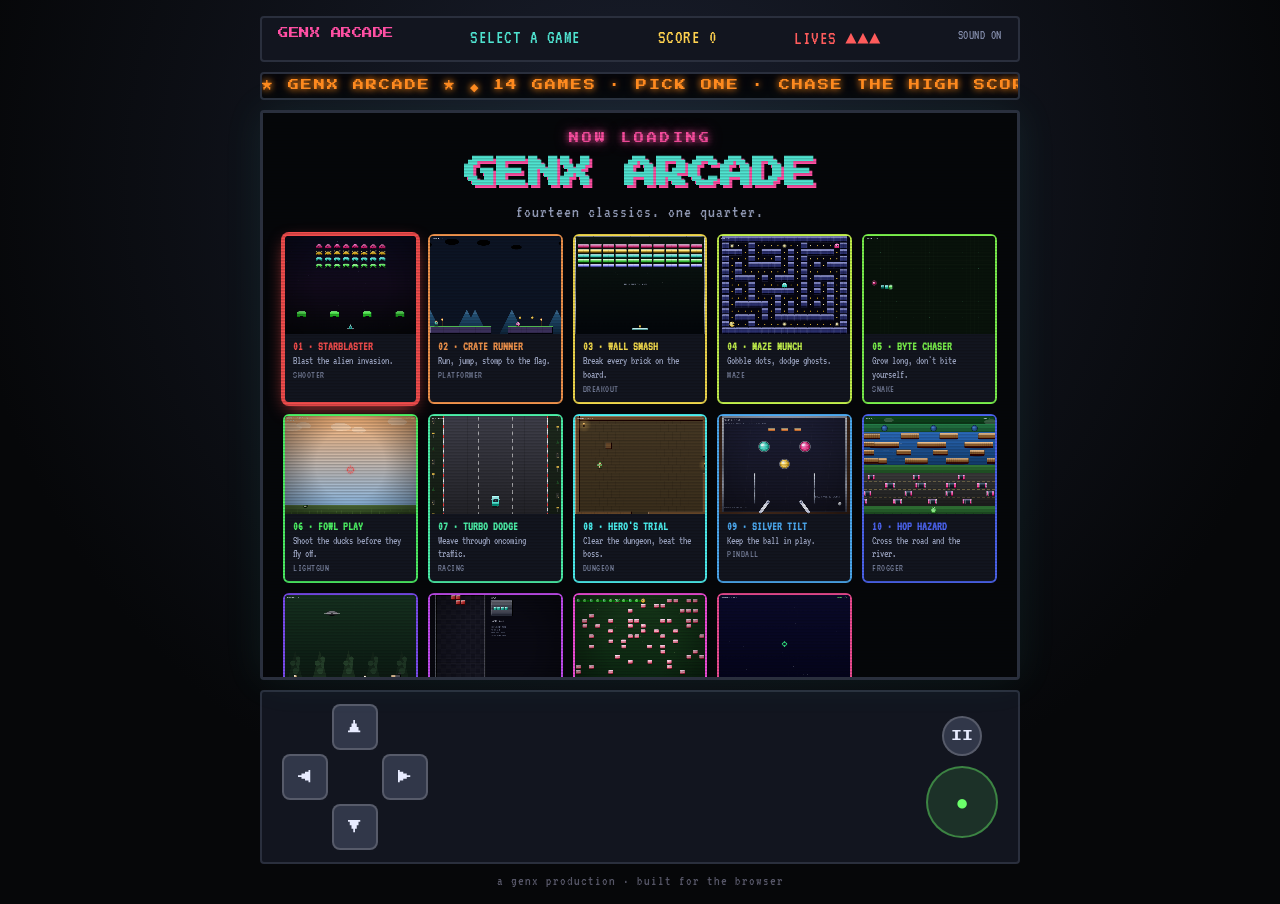
<file: index.html>
<!DOCTYPE html>
<html lang="en">
<head>
<meta charset="UTF-8">
<meta name="viewport" content="width=device-width, initial-scale=1.0, maximum-scale=1.0, user-scalable=no">
<title>GENX ARCADE</title>
<link rel="stylesheet" href="style.css?v=7">
</head>
<body>
  <div id="crt-boot" aria-hidden="true"></div>
  <div id="wrap">
    <div id="hud">
      <span id="hud-title">GENX ARCADE</span>
      <span id="hud-level">SELECT A GAME</span>
      <span id="hud-score">SCORE 0</span>
      <span id="hud-lives">LIVES ▲▲▲</span>
      <span id="hud-sound">SOUND ON</span>
    </div>

    <div id="marquee"><div id="marquee-track"></div></div>

    <div id="stage">
      <canvas id="game" width="640" height="480"></canvas>

      <div id="screen-title" class="screen">
        <p class="eyebrow">NOW LOADING</p>
        <h1>GENX ARCADE</h1>
        <p class="sub">fourteen classics. one quarter.</p>
        <div class="levelist" id="level-list"></div>
        <p class="prompt blink">CLICK A GAME TO PLAY</p>
        <button class="menu-btn" data-key="Enter">START</button>
        <p class="controls">CLICK/TAP A GAME &middot; ARROWS + ENTER &middot; KEYBOARD, MOUSE &amp; TOUCH ALL WORK &middot; M MUTE</p>
        <p class="controls">GRIDIRON DASH grew into its own game, coming soon</p>
      </div>

      <div id="screen-levelcomplete" class="screen hidden">
        <h2 id="lc-title">LEVEL CLEAR</h2>
        <p id="lc-score"></p>
        <p class="prompt blink">PRESS ENTER TO CONTINUE</p>
        <button class="menu-btn" data-key="Enter">CONTINUE</button>
      </div>

      <div id="screen-gameover" class="screen hidden">
        <h2 class="danger">GAME OVER</h2>
        <p id="go-score"></p>
        <p class="prompt blink">PRESS ENTER TO RETRY</p>
        <button class="menu-btn" data-key="Enter">RETRY</button>
      </div>

      <div id="screen-win" class="screen hidden">
        <h2 class="win">ALL STAGES CLEARED!</h2>
        <p id="win-score"></p>
        <p class="prompt blink">PRESS ENTER TO CONTINUE INTO ENDLESS MODE</p>
        <button class="menu-btn" data-key="Enter">CONTINUE</button>
      </div>

      <div id="screen-pause" class="screen hidden">
        <h2>PAUSED</h2>
        <p class="prompt blink">PRESS P TO RESUME</p>
        <p class="controls">PRESS ESC TO QUIT TO MENU</p>
        <button class="menu-btn" data-key="p">RESUME</button>
        <button class="menu-btn secondary" data-key="Escape">QUIT TO MENU</button>
      </div>

      <div id="screen-initials" class="screen hidden">
        <p class="eyebrow">NEW HIGH SCORE</p>
        <h2>ENTER YOUR INITIALS</h2>
        <div class="initials-row">
          <span class="letter-slot active">A</span>
          <span class="letter-slot">A</span>
          <span class="letter-slot">A</span>
        </div>
        <p class="controls">UP/DOWN CHANGE LETTER &middot; LEFT/RIGHT MOVE &middot; ENTER CONFIRM</p>
        <button class="menu-btn" data-key="Enter">CONFIRM</button>
      </div>

    </div>

    <div id="touch-controls">
      <div id="touch-dpad" class="touch-group">
        <button class="touch-btn dpad-up" data-key="ArrowUp" aria-label="Up">&#9650;</button>
        <button class="touch-btn dpad-left" data-key="ArrowLeft" aria-label="Left">&#9664;</button>
        <button class="touch-btn dpad-right" data-key="ArrowRight" aria-label="Right">&#9654;</button>
        <button class="touch-btn dpad-down" data-key="ArrowDown" aria-label="Down">&#9660;</button>
      </div>
      <div id="touch-side" class="touch-group">
        <button class="touch-btn pause-btn" data-key="p" aria-label="Pause">II</button>
        <button class="touch-btn action-btn" data-key=" " aria-label="Action">&#9679;</button>
      </div>
    </div>

    <div id="footer">a genx production &middot; built for the browser</div>
  </div>

  <script src="fx.js?v=2"></script>
  <script src="game.js?v=4"></script>
  <script src="levels/shooter.js"></script>
  <script src="levels/platformer.js"></script>
  <script src="levels/breakout.js"></script>
  <script src="levels/maze.js"></script>
  <script src="levels/snake.js"></script>
  <script src="levels/fowlplay.js"></script>
  <script src="levels/racing.js"></script>
  <script src="levels/zelda.js"></script>
  <script src="levels/pinball.js"></script>
  <script src="levels/frogger.js"></script>
  <script src="levels/commando.js"></script>
  <script src="levels/tetris.js"></script>
  <script src="levels/bugblitz.js"></script>
  <script src="levels/skydefense.js"></script>
  <script>
    Game.registerLevel('STARBLASTER', createShooterLevel, 'shooter', 'Blast the alien invasion.');
    Game.registerLevel('CRATE RUNNER', createPlatformerLevel, 'platformer', 'Run, jump, stomp to the flag.');
    Game.registerLevel('WALL SMASH', createBreakoutLevel, 'breakout', 'Break every brick on the board.');
    Game.registerLevel('MAZE MUNCH', createMazeLevel, 'maze', 'Gobble dots, dodge ghosts.');
    Game.registerLevel('BYTE CHASER', createSnakeLevel, 'snake', "Grow long, don't bite yourself.");
    Game.registerLevel('FOWL PLAY', createFowlPlayLevel, 'lightgun', 'Shoot the ducks before they fly off.');
    Game.registerLevel('TURBO DODGE', createRacingLevel, 'racing', 'Weave through oncoming traffic.');
    Game.registerLevel("HERO'S TRIAL", createZeldaLevel, 'dungeon', 'Clear the dungeon, beat the boss.');
    Game.registerLevel('SILVER TILT', createPinballLevel, 'pinball', 'Keep the ball in play.');
    Game.registerLevel('HOP HAZARD', createFroggerLevel, 'frogger', 'Cross the road and the river.');
    Game.registerLevel('OPERATION VIPER', createCommandoLevel, 'run-n-gun', 'Fight through enemy lines.');
    Game.registerLevel('BLOCK CASCADE', createTetrisLevel, 'puzzle', 'Clear lines before they stack up.');
    Game.registerLevel('BUG BLITZ', createBugBlitzLevel, 'garden', 'Blast the centipede before it reaches you.');
    Game.registerLevel('SKY DEFENSE', createSkyDefenseLevel, 'defense', 'Aim and intercept before the cities fall.');
    Game.boot();
  </script>
</body>
</html>
</file>
<file: style.css>
@import url('https://fonts.googleapis.com/css2?family=Press+Start+2P&family=VT323&display=swap');

:root {
  --bg: #0b0e14;
  --panel: #12151f;
  --line: #2a2f3d;
  --cyan: #4fe3d0;
  --magenta: #ff4fa3;
  --yellow: #ffd24f;
  --green: #6bff6b;
  --red: #ff5c5c;
  --text: #e8ecff;
  --display: 'Press Start 2P', monospace;
  --mono: 'VT323', ui-monospace, 'Cascadia Code', Consolas, monospace;
}

* { box-sizing: border-box; }

body {
  margin: 0;
  min-height: 100vh;
  display: flex;
  align-items: center;
  justify-content: center;
  background: radial-gradient(circle at 50% 20%, #1a1f2e 0%, #060709 70%);
  color: var(--text);
  font-family: var(--mono);
  padding: 16px;
}

#wrap {
  display: flex;
  flex-direction: column;
  gap: 10px;
  width: 100%;
  max-width: 760px;
}

#hud {
  display: flex;
  justify-content: space-between;
  gap: 6px 18px;
  flex-wrap: wrap;
  background: var(--panel);
  border: 2px solid var(--line);
  padding: 10px 16px;
  font-size: clamp(14px, 3.6vw, 19px);
  letter-spacing: 0.5px;
  border-radius: 4px;
}

#hud-title { color: var(--magenta); font-family: var(--display); font-size: 0.55em; }
#hud-level { color: var(--cyan); }
#hud-score { color: var(--yellow); }
#hud-lives { color: var(--red); }
#hud-sound { color: #7d86a3; font-size: 0.7em; cursor: default; }

#marquee {
  width: 100%;
  overflow: hidden;
  background: #05060a;
  border: 2px solid var(--line);
  border-radius: 4px;
  padding: 4px 0;
  white-space: nowrap;
}
#marquee-track {
  display: inline-block;
  font-family: var(--display);
  font-size: 11px;
  letter-spacing: 2px;
  color: #ff8a1f;
  text-shadow: 0 0 6px #ff8a1f, 0 0 12px rgba(255, 138, 31, 0.5);
  animation: marquee-scroll 22s linear infinite;
}
@keyframes marquee-scroll {
  from { transform: translateX(0); }
  to { transform: translateX(-50%); }
}

.initials-row { display: flex; gap: 10px; }
.letter-slot {
  font-family: var(--display);
  font-size: clamp(22px, 6vw, 34px);
  color: #4a5068;
  background: var(--panel);
  border: 2px solid var(--line);
  border-radius: 4px;
  padding: 10px 14px;
  min-width: 1.2em;
  text-align: center;
}
.letter-slot.active {
  color: var(--green);
  border-color: var(--green);
  text-shadow: 0 0 10px rgba(107,255,107,0.7);
  animation: blink 0.6s steps(1) infinite;
}

#crt-boot {
  position: fixed;
  inset: 0;
  z-index: 9999;
  background: #fff;
  pointer-events: none;
  animation: crt-boot 0.7s ease-out forwards;
}
@keyframes crt-boot {
  0% { opacity: 1; transform: scaleY(1); }
  60% { opacity: 1; transform: scaleY(0.006); background: #fff; }
  100% { opacity: 0; transform: scaleY(0.006); background: #fff; }
}

#stage {
  position: relative;
  width: 100%;
  aspect-ratio: 4 / 3;
  background: #000;
  border: 3px solid var(--line);
  border-radius: 4px;
  overflow: hidden;
  box-shadow: 0 0 40px rgba(79, 227, 208, 0.08), inset 0 0 60px rgba(0,0,0,0.6);
}

#stage::after {
  content: '';
  position: absolute;
  inset: 0;
  pointer-events: none;
  background: repeating-linear-gradient(
    to bottom,
    rgba(0, 0, 0, 0.16) 0px,
    rgba(0, 0, 0, 0.16) 1px,
    transparent 2px,
    transparent 3px
  );
  mix-blend-mode: multiply;
}

#game {
  width: 100%;
  height: 100%;
  display: block;
}

.screen {
  position: absolute;
  inset: 0;
  background: rgba(6, 7, 10, 0.92);
  display: flex;
  flex-direction: column;
  align-items: center;
  justify-content: center;
  text-align: center;
  gap: clamp(6px, 2vh, 14px);
  padding: 20px;
  overflow-y: auto;
}

.screen.hidden { display: none; }

#screen-title { justify-content: flex-start; }

.screen h1 {
  font-family: var(--display);
  color: var(--cyan);
  font-size: clamp(20px, 5vw, 32px);
  margin: 0;
  text-shadow: 3px 3px 0 var(--magenta);
}

.screen h2 {
  font-family: var(--display);
  color: var(--yellow);
  font-size: clamp(14px, 3.6vw, 20px);
  margin: 0;
}

.screen h2.danger { color: var(--red); }
.screen h2.win { color: var(--green); text-shadow: 2px 2px 0 var(--cyan); }

.sub { color: #9aa3c0; font-size: 17px; letter-spacing: 1px; margin: 0; }

.eyebrow {
  font-family: var(--display);
  font-size: 10px;
  letter-spacing: 3px;
  margin: 0;
  color: var(--magenta);
  text-shadow: 0 0 6px var(--magenta), 0 0 14px rgba(255, 79, 163, 0.6);
  animation: eyebrow-pulse 2.2s ease-in-out infinite;
}

@keyframes eyebrow-pulse {
  0%, 100% { opacity: 0.75; }
  50% { opacity: 1; }
}

.levelist {
  display: grid;
  grid-template-columns: repeat(auto-fit, minmax(130px, 1fr));
  gap: 10px;
  width: 100%;
}

.lvl-card {
  --accent: var(--cyan);
  display: flex;
  flex-direction: column;
  background: var(--panel);
  border: 2px solid var(--accent);
  border-radius: 6px;
  overflow: hidden;
  cursor: pointer;
  text-align: left;
  padding: 0;
  transition: transform 0.12s ease, box-shadow 0.12s ease;
}

.lvl-card:hover,
.lvl-card:focus-visible {
  transform: translateY(-3px);
  box-shadow: 0 6px 16px -4px var(--accent);
  outline: none;
}

.lvl-card.selected {
  box-shadow: 0 0 0 2px var(--accent), 0 6px 18px -4px var(--accent);
}

.lvl-thumb {
  display: block;
  aspect-ratio: 4 / 3;
  background: #000;
  overflow: hidden;
}
.lvl-thumb canvas { width: 100%; height: 100%; display: block; }

.lvl-info { display: flex; flex-direction: column; gap: 2px; padding: 6px 8px 8px; }
.lvl-num { font-size: 12px; color: var(--accent); font-weight: bold; white-space: nowrap; overflow: hidden; text-overflow: ellipsis; }
.lvl-tagline { font-size: 11px; color: #9aa3c0; line-height: 1.25; }
.lvl-meta { display: flex; justify-content: space-between; align-items: baseline; gap: 6px; }
.lvl-meta .tag { font-size: 10px; color: #7d86a3; text-transform: uppercase; letter-spacing: 0.5px; }
.lvl-best { font-size: 10px; color: var(--yellow); font-weight: bold; white-space: nowrap; }

@media (max-width: 460px) {
  .levelist { grid-template-columns: repeat(2, 1fr); }
  .lvl-tagline { display: none; }
  #marquee-track { font-size: 9px; letter-spacing: 1px; animation-duration: 16s; }
}

.prompt { font-family: var(--display); font-size: 11px; color: var(--green); }
.controls { font-size: 15px; color: #7d86a3; letter-spacing: 0.5px; }

.blink { animation: blink 1.1s steps(1) infinite; }
@keyframes blink { 50% { opacity: 0; } }

.menu-btn {
  font-family: var(--display);
  font-size: 11px;
  color: var(--bg);
  background: var(--green);
  border: none;
  border-radius: 4px;
  padding: 12px 22px;
  cursor: pointer;
  box-shadow: 0 3px 0 #2a8a2a;
  touch-action: manipulation;
}
.menu-btn:active { box-shadow: 0 1px 0 #2a8a2a; transform: translateY(2px); }
.menu-btn.secondary { background: var(--red); box-shadow: 0 3px 0 #8a2a2a; }
.menu-btn.secondary:active { box-shadow: 0 1px 0 #8a2a2a; }

#touch-controls {
  display: flex;
  align-items: center;
  justify-content: space-between;
  gap: 12px;
  background: var(--panel);
  border: 2px solid var(--line);
  border-radius: 4px;
  padding: 12px 20px;
}

#touch-dpad {
  display: grid;
  grid-template-columns: repeat(3, min(14vw, 46px));
  grid-template-rows: repeat(3, min(14vw, 46px));
  gap: 4px;
}
.dpad-up { grid-column: 2; grid-row: 1; }
.dpad-left { grid-column: 1; grid-row: 2; }
.dpad-right { grid-column: 3; grid-row: 2; }
.dpad-down { grid-column: 2; grid-row: 3; }

#touch-side {
  display: flex;
  flex-direction: column;
  align-items: center;
  gap: 10px;
}

.touch-btn {
  font-family: var(--display);
  font-size: 14px;
  color: var(--text);
  background: rgba(58, 64, 84, 0.8);
  border: 2px solid rgba(255, 255, 255, 0.18);
  border-radius: 8px;
  display: flex;
  align-items: center;
  justify-content: center;
  touch-action: none;
  user-select: none;
  -webkit-user-select: none;
  cursor: pointer;
}
.touch-btn:active, .touch-btn.pressed {
  background: rgba(79, 227, 208, 0.35);
  border-color: var(--cyan);
}

.pause-btn {
  width: 40px;
  height: 40px;
  border-radius: 50%;
  font-size: 11px;
}

.action-btn {
  width: 15vw;
  height: 15vw;
  max-width: 72px;
  max-height: 72px;
  border-radius: 50%;
  font-size: 22px;
  color: var(--green);
  background: rgba(107, 255, 107, 0.12);
  border-color: rgba(107, 255, 107, 0.4);
}
.action-btn:active { background: rgba(107, 255, 107, 0.4); }

#footer {
  text-align: center;
  font-size: 14px;
  color: #556;
  letter-spacing: 1px;
}

/* Short, wide viewports (phone held sideways): the default vertical stack
   (hud/marquee/stage/controls/footer) makes the stage grow to fill the
   full width via aspect-ratio, which overflows the tiny viewport height
   and pushes the touch controls off-screen. Lay the stage and controls
   out side-by-side instead, sized off height rather than width. */
@media (orientation: landscape) and (max-height: 500px) {
  body { padding: 6px; }
  #wrap {
    flex-direction: row;
    flex-wrap: wrap;
    align-content: center;
    justify-content: center;
    gap: 6px;
    max-width: 100%;
  }
  #hud { flex: 0 0 100%; padding: 4px 10px; font-size: 12px; gap: 2px 12px; }
  #hud-title { display: none; }
  #marquee, #footer { display: none; }
  #stage {
    width: auto;
    height: min(78vh, 60vw, 400px);
    flex: 0 0 auto;
  }
  #touch-controls {
    flex: 0 0 auto;
    align-self: center;
    padding: 6px 10px;
    gap: 8px;
  }
  #touch-dpad {
    grid-template-columns: repeat(3, min(8vh, 38px));
    grid-template-rows: repeat(3, min(8vh, 38px));
  }
  .action-btn { width: min(11vh, 56px); height: min(11vh, 56px); }
  .pause-btn { width: min(7vh, 34px); height: min(7vh, 34px); }
}
</file>
